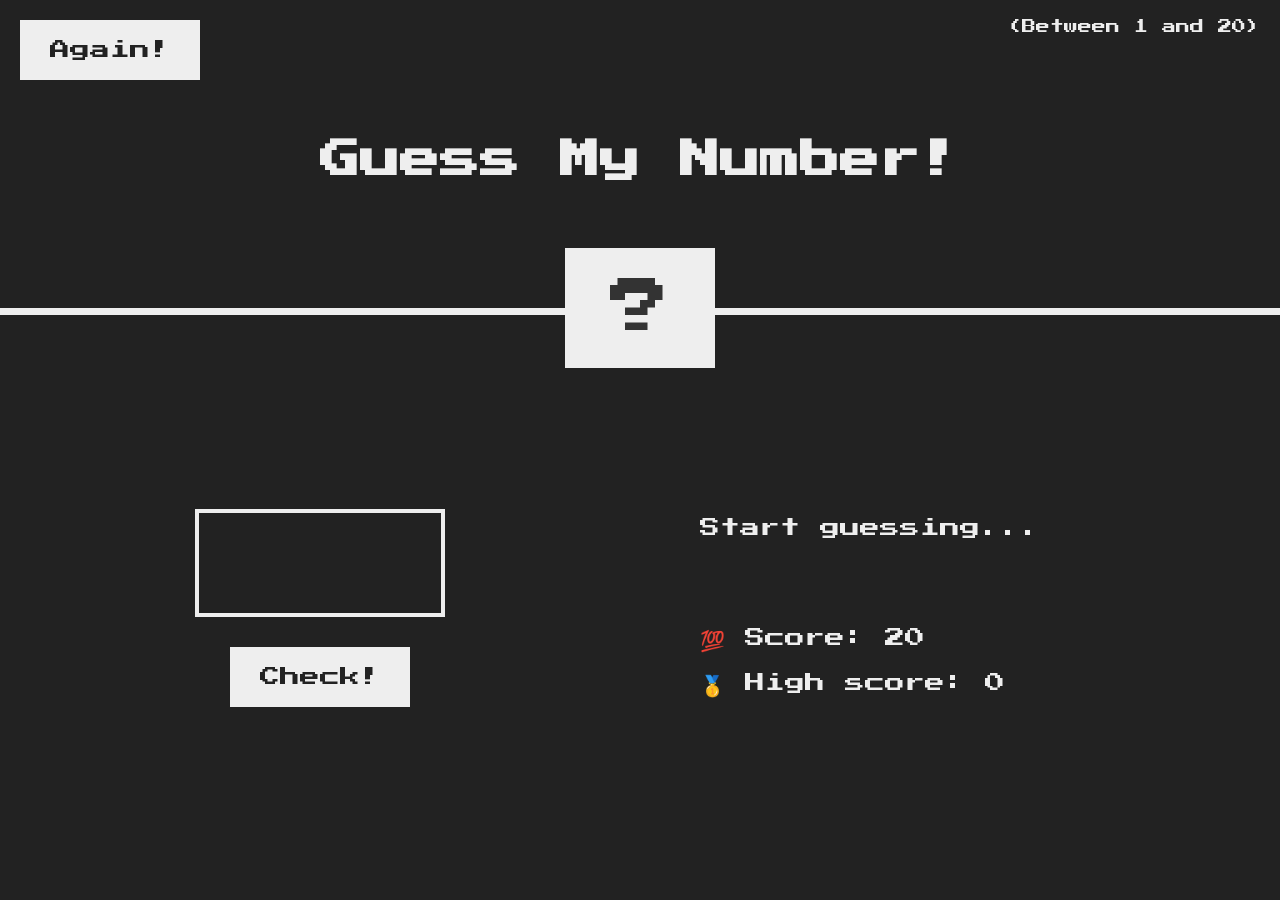
<file: Guess Game JS/index.html>
<!DOCTYPE html>
<html lang="en">
  <head>
    <meta charset="UTF-8" />
    <meta name="viewport" content="width=device-width, initial-scale=1.0" />
    <meta http-equiv="X-UA-Compatible" content="ie=edge" />
    <link rel="stylesheet" href="style.css" />
    <title>Guess My Number!</title>
  </head>
  <body>
    <header>
      <h1>Guess My Number!</h1>
      <p class="between">(Between 1 and 20)</p>
      <button class="btn again">Again!</button>
      <div class="number">?</div>
    </header>


    <main>

      <section class="left">
        <input type="number" class="guess" />
        <button class="btn check">Check!</button>
      </section>

      <section class="right">
        <p class="message">Start guessing...</p>
        <p class="score">💯 Score: <span class="score">20</span></p>
        <p class="high_score">
          🥇 High score: <span class="high_score">0</span>
        </p>
      </section>

    </main>



    <script src="script.js"></script>
  </body>
</html>
</file>
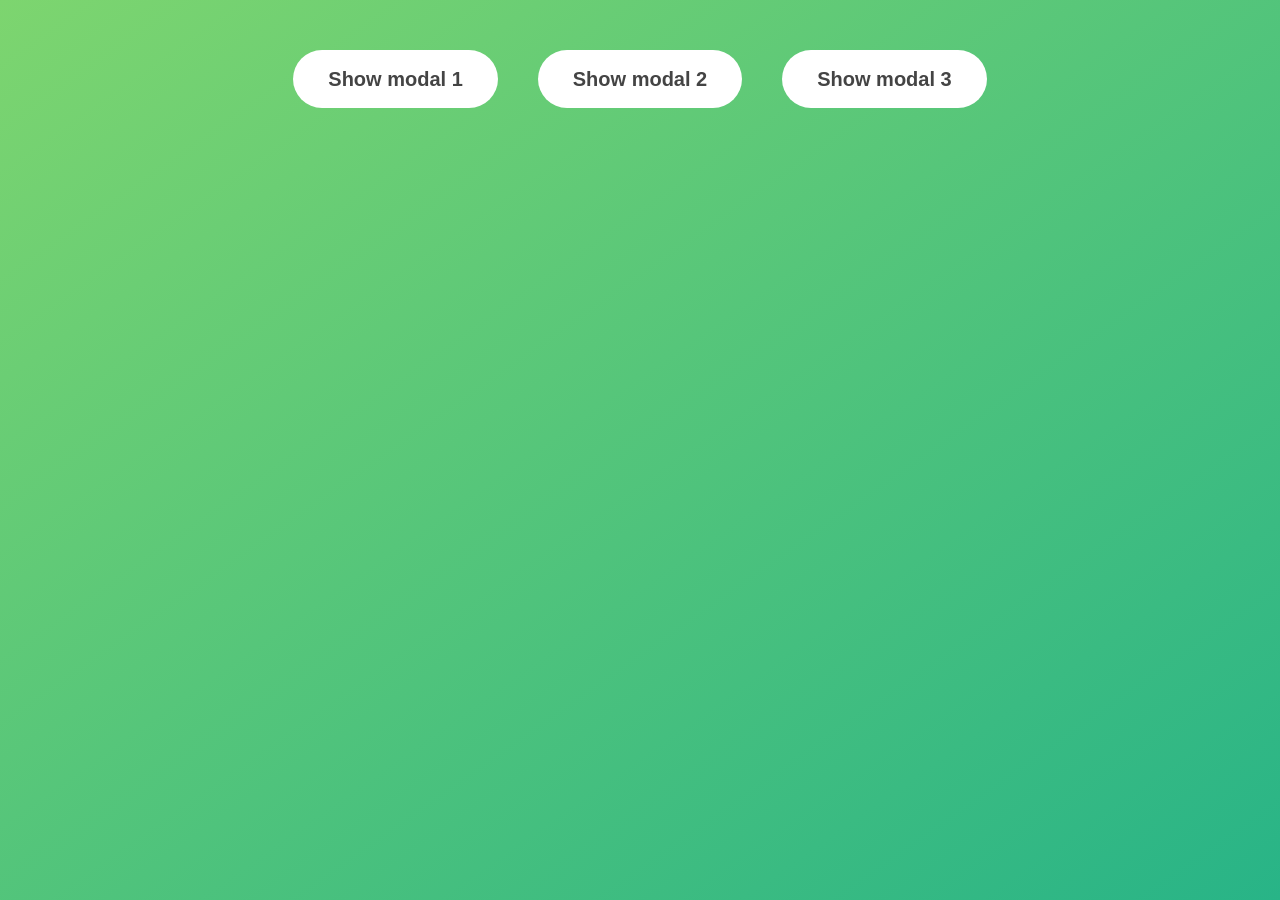
<file: Model Popup JS/index.html>
<!DOCTYPE html>
<html lang="en">
  <head>
    <meta charset="UTF-8" />
    <meta name="viewport" content="width=device-width, initial-scale=1.0" />
    <meta http-equiv="X-UA-Compatible" content="ie=edge" />
    <link rel="stylesheet" href="style.css" />
    <title>Modal window</title>
  </head>
  <body>
    <button class="show-modal">Show modal 1</button>
    <button class="show-modal">Show modal 2</button>
    <button class="show-modal">Show modal 3</button>

    <div class="modal hidden">
      <button class="close-modal">&times;</button>
      <h1>I'm a modal window 😍</h1>
      <p>
        Lorem ipsum dolor sit amet, consectetur adipisicing elit, sed do eiusmod
        tempor incididunt ut labore et dolore magna aliqua. Ut enim ad minim
        veniam, quis nostrud exercitation ullamco laboris nisi ut aliquip ex ea
        commodo consequat. Duis aute irure dolor in reprehenderit in voluptate
        velit esse cillum dolore eu fugiat nulla pariatur. Excepteur sint
        occaecat cupidatat non proident, sunt in culpa qui officia deserunt
        mollit anim id est laborum.
      </p>
    </div>
    <div class="overlay hidden"></div>

    <script src="script.js"></script>
  </body>
</html>
</file>
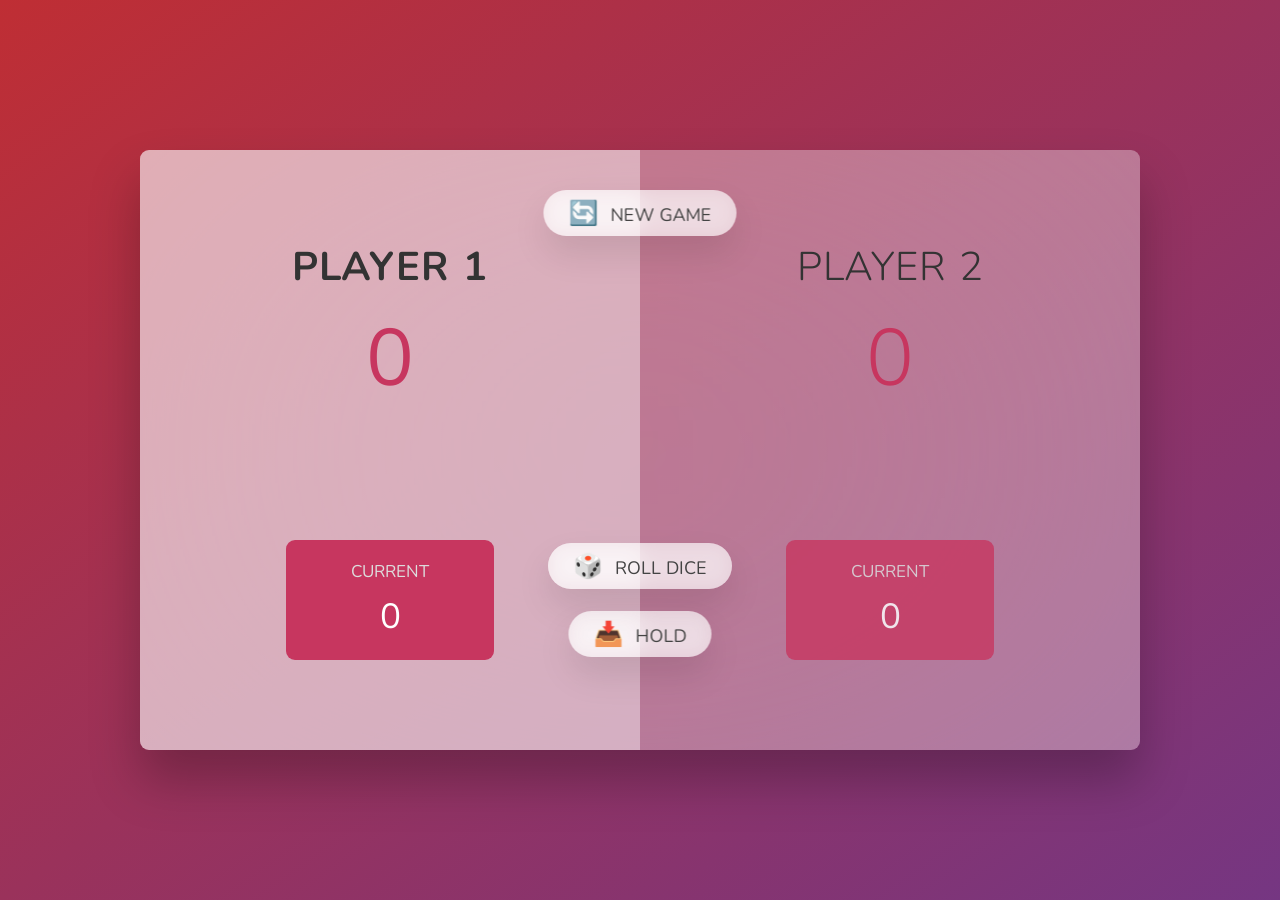
<file: Pig Game Js/index.html>
<!DOCTYPE html>
<html lang="en">
  <head>
    <meta charset="UTF-8" />
    <meta name="viewport" content="width=device-width, initial-scale=1.0" />
    <meta http-equiv="X-UA-Compatible" content="ie=edge" />
    <link rel="stylesheet" href="style.css" />
    <title>Pig Game</title>
  </head>
  <body>
    <main>

      <section class="player player--0 player--active">
        <h2 class="name" id="name--0">Player 1</h2>
        <p class="score" id="score--0">43</p>
        <div class="current">
          <p class="current-label">Current</p>
          <p class="current-score" id="current--0">0</p>
        </div>
      </section>
      
      <section class="player player--1">
        <h2 class="name" id="name--1">Player 2</h2>
        <p class="score" id="score--1">24</p>
        <div class="current">
          <p class="current-label">Current</p>
          <p class="current-score" id="current--1">0</p>
        </div>
      </section>

      <img src="dice-5.png" alt="Playing dice" class="dice active" />
      <button class="btn btn--new">🔄 New game</button>
      <button class="btn btn--roll">🎲 Roll dice</button>
      <button class="btn btn--hold">📥 Hold</button>
    </main>
    <script src="script.js"></script>
  </body>
</html>
</file>
<file: Guess Game JS/style.css>
@import url('https://fonts.googleapis.com/css?family=Press+Start+2P&display=swap');

* {
  margin: 0;
  padding: 0;
  box-sizing: inherit;
}

html {
  font-size: 62.5%;
  box-sizing: border-box;
}

body {
  font-family: 'Press Start 2P', sans-serif;
  color: #eee;
  background-color: #222;
  /* background-color: #60b347; */
}

/* LAYOUT */
header {
  position: relative;
  height: 35vh;
  border-bottom: 7px solid #eee;
}

main {
  height: 65vh;
  color: #eee;
  display: flex;
  align-items: center;
  justify-content: space-around;
}

.left {
  width: 52rem;
  display: flex;
  flex-direction: column;
  align-items: center;
}

.right {
  width: 52rem;
  font-size: 2rem;
}

/* ELEMENTS STYLE */
h1 {
  font-size: 4rem;
  text-align: center;
  position: absolute;
  width: 100%;
  top: 52%;
  left: 50%;
  transform: translate(-50%, -50%);
}

.number {
  background: #eee;
  color: #333;
  font-size: 6rem;
  width: 15rem;
  padding: 3rem 0rem;
  text-align: center;
  position: absolute;
  bottom: 0;
  left: 50%;
  transform: translate(-50%, 50%);
}

.between {
  font-size: 1.4rem;
  position: absolute;
  top: 2rem;
  right: 2rem;
}

.again {
  position: absolute;
  top: 2rem;
  left: 2rem;
}

.guess {
  background: none;
  border: 4px solid #eee;
  font-family: inherit;
  color: inherit;
  font-size: 5rem;
  padding: 2.5rem;
  width: 25rem;
  text-align: center;
  display: block;
  margin-bottom: 3rem;
}

.btn {
  border: none;
  background-color: #eee;
  color: #222;
  font-size: 2rem;
  font-family: inherit;
  padding: 2rem 3rem;
  cursor: pointer;
}

.btn:hover {
  background-color: #ccc;
}

.message {
  margin-bottom: 8rem;
  height: 3rem;
}

.score {
  margin-bottom: 2rem;
}
</file>
<file: Model Popup JS/style.css>
* {
  margin: 0;
  padding: 0;
  box-sizing: inherit;
}

html {
  font-size: 62.5%;
  box-sizing: border-box;
}

body {
  font-family: sans-serif;
  color: #333;
  line-height: 1.5;
  height: 100vh;
  position: relative;
  display: flex;
  align-items: flex-start;
  justify-content: center;
  background: linear-gradient(to top left, #28b487, #7dd56f);
}

.show-modal {
  font-size: 2rem;
  font-weight: 600;
  padding: 1.75rem 3.5rem;
  margin: 5rem 2rem;
  border: none;
  background-color: #fff;
  color: #444;
  border-radius: 10rem;
  cursor: pointer;
}

.close-modal {
  position: absolute;
  top: 1.2rem;
  right: 2rem;
  font-size: 5rem;
  color: #333;
  cursor: pointer;
  border: none;
  background: none;
}

h1 {
  font-size: 2.5rem;
  margin-bottom: 2rem;
}

p {
  font-size: 1.8rem;
}

/* -------------------------- */
/* CLASSES TO MAKE MODAL WORK */
.hidden {
  display: none;
}

.modal {
  position: absolute;
  top: 50%;
  left: 50%;
  transform: translate(-50%, -50%);
  width: 70%;

  background-color: white;
  padding: 6rem;
  border-radius: 5px;
  box-shadow: 0 3rem 5rem rgba(0, 0, 0, 0.3);
  z-index: 10;
}

.overlay {
  position: absolute;
  top: 0;
  left: 0;
  width: 100%;
  height: 100%;
  background-color: rgba(0, 0, 0, 0.6);
  backdrop-filter: blur(3px);
  z-index: 5;
}
</file>
<file: Pig Game Js/style.css>
@import url('https://fonts.googleapis.com/css2?family=Nunito&display=swap');

* {
  margin: 0;
  padding: 0;
  box-sizing: inherit;
}

html {
  font-size: 62.5%;
  box-sizing: border-box;
}

body {
  font-family: 'Nunito', sans-serif;
  font-weight: 400;
  height: 100vh;
  color: #333;
  background-image: linear-gradient(to top left, #753682 0%, #bf2e34 100%);
  display: flex;
  align-items: center;
  justify-content: center;
}

/* LAYOUT */
main {
  position: relative;
  width: 100rem;
  height: 60rem;
  background-color: rgba(255, 255, 255, 0.35);
  backdrop-filter: blur(200px);
  filter: blur();
  box-shadow: 0 3rem 5rem rgba(0, 0, 0, 0.25);
  border-radius: 9px;
  overflow: hidden;
  display: flex;
}

.player {
  flex: 50%;
  padding: 9rem;
  display: flex;
  flex-direction: column;
  align-items: center;
  transition: all 0.75s;
}

/* ELEMENTS */
.name {
  position: relative;
  font-size: 4rem;
  text-transform: uppercase;
  letter-spacing: 1px;
  word-spacing: 2px;
  font-weight: 300;
  margin-bottom: 1rem;
}

.score {
  font-size: 8rem;
  font-weight: 300;
  color: #c7365f;
  margin-bottom: auto;
}

.player--active {
  background-color: rgba(255, 255, 255, 0.4);
}
.player--active .name {
  font-weight: 700;
}
.player--active .score {
  font-weight: 400;
}

.player--active .current {
  opacity: 1;
}

.current {
  background-color: #c7365f;
  opacity: 0.8;
  border-radius: 9px;
  color: #fff;
  width: 65%;
  padding: 2rem;
  text-align: center;
  transition: all 0.75s;
}

.current-label {
  text-transform: uppercase;
  margin-bottom: 1rem;
  font-size: 1.7rem;
  color: #ddd;
}

.current-score {
  font-size: 3.5rem;
}

/* ABSOLUTE POSITIONED ELEMENTS */
.btn {
  position: absolute;
  left: 50%;
  transform: translateX(-50%);
  color: #444;
  background: none;
  border: none;
  font-family: inherit;
  font-size: 1.8rem;
  text-transform: uppercase;
  cursor: pointer;
  font-weight: 400;
  transition: all 0.2s;

  background-color: white;
  background-color: rgba(255, 255, 255, 0.6);
  backdrop-filter: blur(10px);

  padding: 0.7rem 2.5rem;
  border-radius: 50rem;
  box-shadow: 0 1.75rem 3.5rem rgba(0, 0, 0, 0.1);
}

.btn::first-letter {
  font-size: 2.4rem;
  display: inline-block;
  margin-right: 0.7rem;
}

.btn--new {
  top: 4rem;
}
.btn--roll {
  top: 39.3rem;
}
.btn--hold {
  top: 46.1rem;
}

.btn:active {
  transform: translate(-50%, 3px);
  box-shadow: 0 1rem 2rem rgba(0, 0, 0, 0.15);
}

.btn:focus {
  outline: none;
}

.dice {
  position: absolute;
  left: 50%;
  top: 16.5rem;
  transform: translateX(-50%);
  height: 10rem;
  box-shadow: 0 2rem 5rem rgba(0, 0, 0, 0.2);
  display: none;
}
.dice.active{
  display: block;
}

.player--winner {
  background-color: #2f2f2f;
}

.player--winner .name {
  font-weight: 700;
  color: #c7365f;
}
</file>
